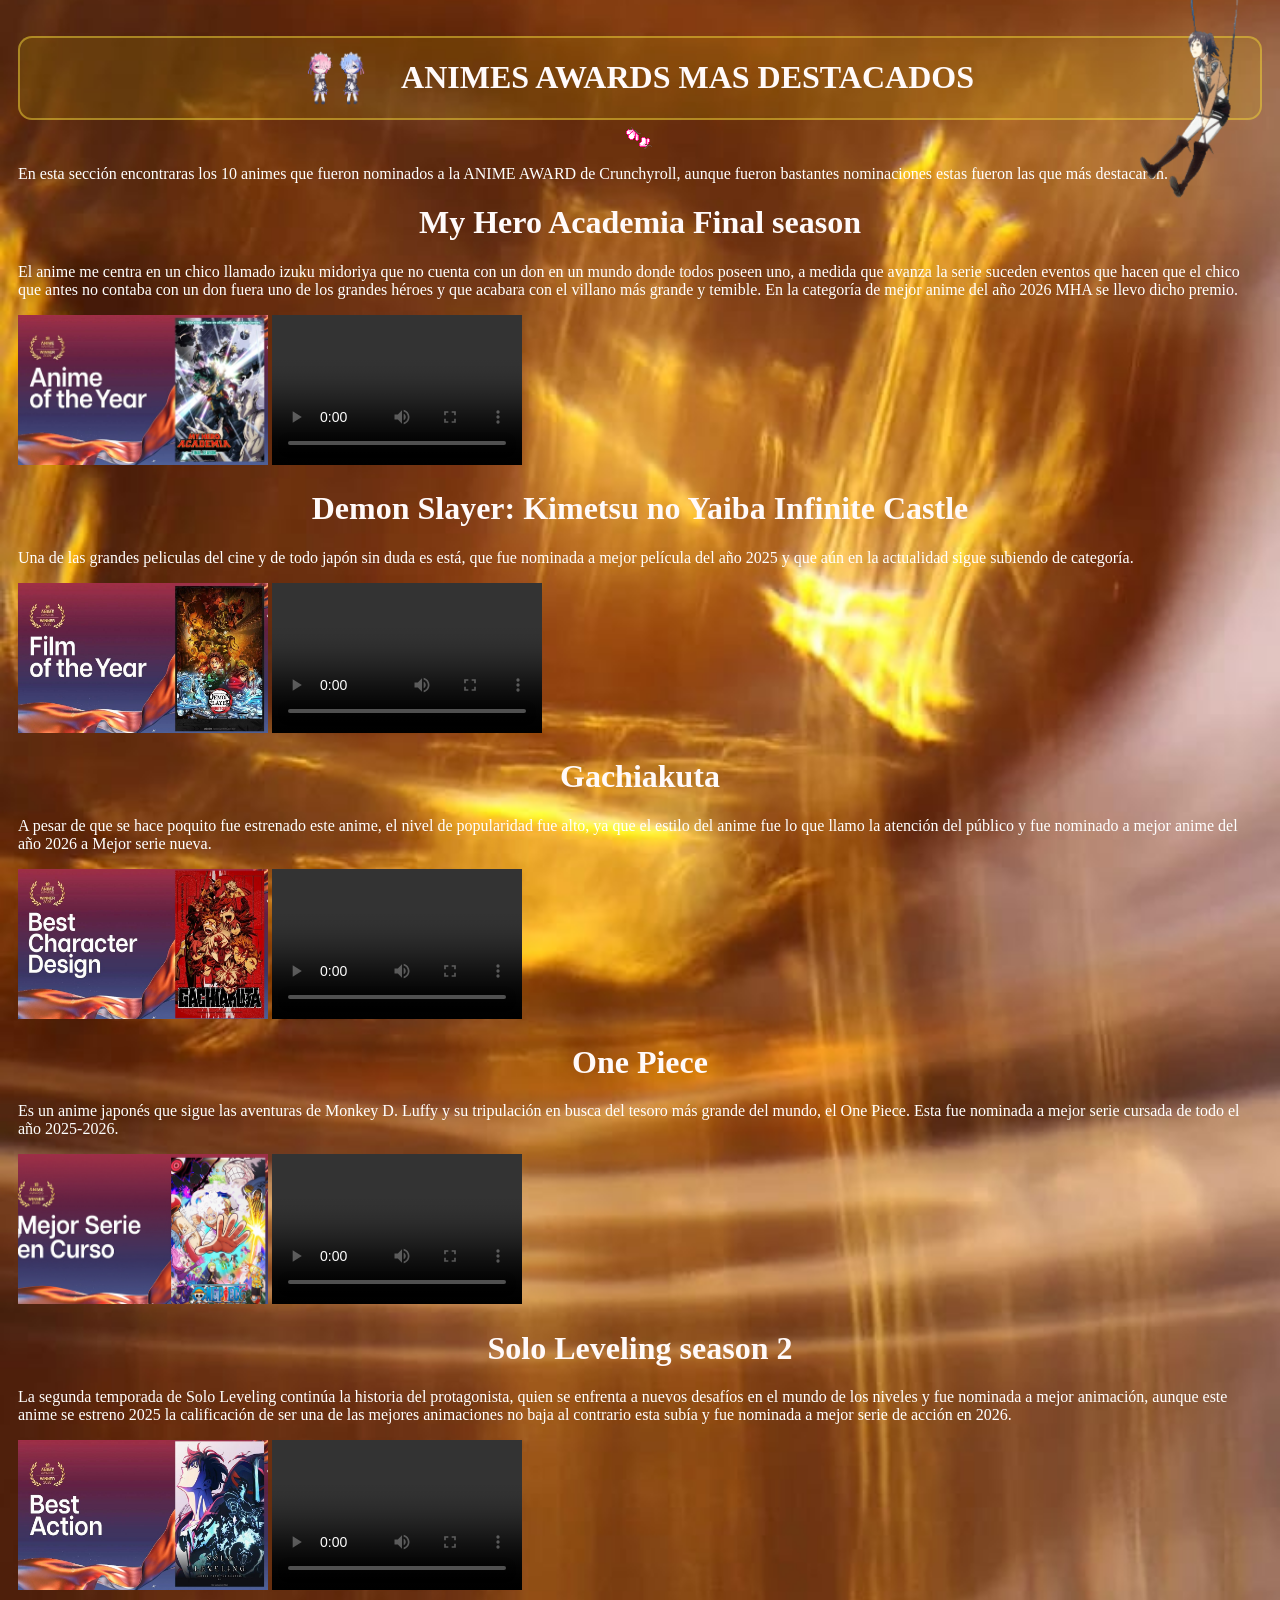
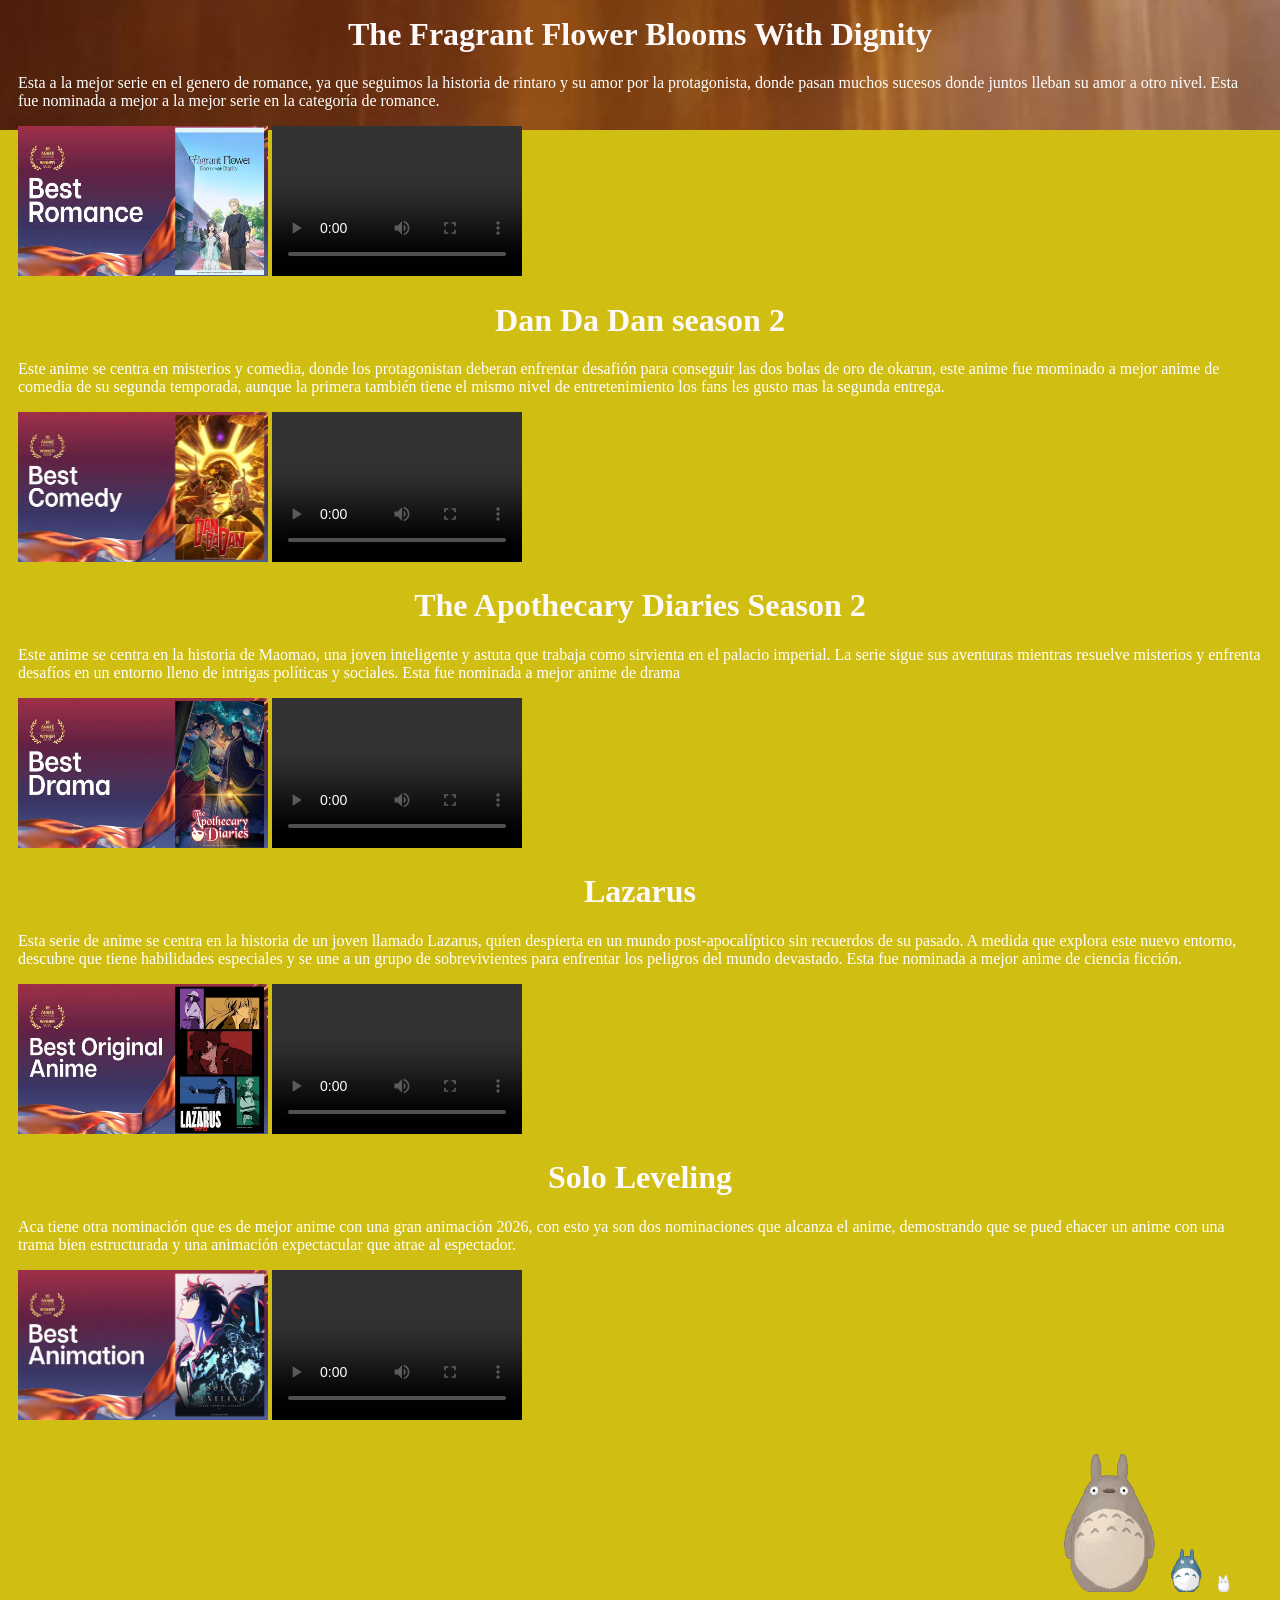
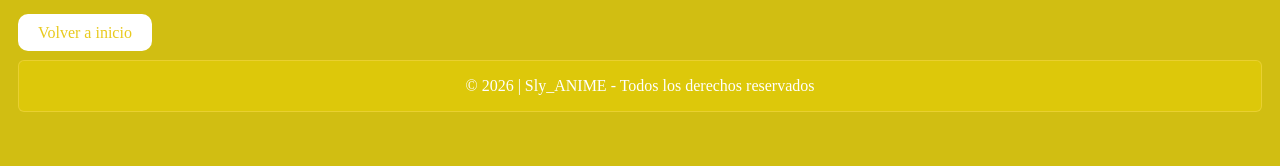
<file: Anime.html>
<!DOCTYPE html>
<html lang="en">
<head>
    <meta charset="UTF-8">
    <meta name="viewport" content="width=device-width, initial-scale=1.0">
    <title>sly_ANIME</title>
    <link rel="icon" href="icono.jpg">
    <link rel="stylesheet" href="style.css" />

</head>
<body>
  <br>
  <div class="titulo_y_baile">
        <img src="baile.gif" class="baile">
        <h1 style="text-align:center;" >ANIMES AWARDS MAS DESTACADOS</h1>
      </div>
    <div>
     <img src="titan.gif" class="titan" >
     <img src="mari.gif" class="mari">
    </div>
    <p>En esta sección encontraras los 10 animes que fueron nominados a la ANIME AWARD de Crunchyroll, aunque fueron bastantes nominaciones estas fueron las que más destacaron. </p>
   
    <h1 style="text-align: center;">My Hero Academia Final season</h1>
    <p>El anime me centra en un chico llamado izuku midoriya que no cuenta con un don en un mundo donde todos poseen uno, a medida que avanza la serie suceden eventos que hacen que el chico que antes no contaba con un don fuera uno de los grandes héroes y que acabara con el villano más grande y temible. En la categoría de mejor anime del año 2026 MHA se llevo dicho premio.</p>
     <img src="hero.jpeg" width="250px" height="150px">
       <video width="250px" height="150px" controls> 
        <img src="mari.gif" class="mari">
        <source src="mha.mp4" class="hma"> 
       </video>

       <br>
   <h1 style="text-align: center;"> Demon Slayer: Kimetsu no Yaiba Infinite Castle</h1>
     <p> Una de las grandes peliculas del cine y de todo japón sin duda es está, que fue nominada a mejor película del año 2025 y que aún en la actualidad sigue subiendo de categoría.</p>
     <img src="kimetsu.jpeg" width="250px" height="150px">
      <video width="270px" height="150px" controls>
        <source src="kimetsu.mp4" class="kimetsu"> 
       </video>
      
        <br>
   <h1 style="text-align: center;">Gachiakuta</h1>
     <p> A pesar de que se hace poquito fue estrenado este anime, el nivel de popularidad fue alto, ya que el estilo del anime fue lo que llamo la atención del público y fue nominado a mejor anime del año 2026 a Mejor serie nueva.</p>
     <img src="gachiakuta.jpeg" width="250px" height="150px">
     <video width="250px" height="150px" controls>
        <source src="gachi.mp4" class="gachi"> 
       </video>


        <br>
   <h1 style="text-align: center;"> One Piece</h1>
     <p>Es un anime japonés que sigue las aventuras de Monkey D. Luffy y su tripulación en busca del tesoro más grande del mundo, el One Piece. Esta fue nominada a mejor serie cursada de todo el año 2025-2026.</p>
     <img src="one.png" width="250px" height="150px">
      <video width="250px" height="150px" controls>
        <source src="one.mp4" class="one"> 
       </video>
      
       <br>
   <h1 style="text-align: center;">Solo Leveling season 2</h1>
     <p>La segunda temporada de Solo Leveling continúa la historia del protagonista, quien se enfrenta a nuevos desafíos en el mundo de los niveles y fue nominada a mejor animación, aunque este anime se estreno 2025 la calificación de ser una de las mejores animaciones no baja al contrario esta subía y fue nominada a mejor serie de acción en 2026.</p>
     <img src="sololevelin.jpeg" width="250px" height="150px">
     <video width="250px" height="150px" controls>
        <source src="solo.mp4" class="solo"> 
       </video>

       <br>
   <h1 style="text-align: center;">The Fragrant Flower Blooms With Dignity</h1>
     <p>Esta a la mejor serie en el genero de romance, ya que seguimos la historia de rintaro y su amor por la protagonista, donde pasan muchos sucesos donde juntos lleban su amor a otro nivel. Esta fue nominada a mejor a la mejor serie en la categoría de romance.</p>
     <img src="flowers.jpeg" width="250px" height="150px">
     <video width="250px" height="150px" controls>
       <source src="flower.mp4" class="flower">
     </video> 

     <br>
    <h1 style="text-align: center;" >Dan Da Dan season 2</h1>
     <p>Este anime se centra en misterios y comedia, donde los protagonistan deberan enfrentar desafión para conseguir las dos bolas de oro de okarun, este anime fue mominado a mejor anime de comedia de su segunda temporada, aunque la primera también tiene el mismo nivel de entretenimiento los fans les gusto mas la segunda entrega.</p>
     <img src="dan.jpeg" width="250px" height="150px">
       <video width="250px" height="150px" controls>
       <source src="dan.mp4">
     </video> 

      <br>
    <h1 style="text-align: center;">The Apothecary Diaries Season 2</h1>
      <p>Este anime se centra en la historia de Maomao, una joven inteligente y astuta que trabaja como sirvienta en el palacio imperial. La serie sigue sus aventuras mientras resuelve misterios y enfrenta desafíos en un entorno lleno de intrigas políticas y sociales. Esta fue nominada a mejor anime de drama</p>
      <img src="boticaria.jpeg" width="250px" height="150px">
      <video width="250px" height="150px" controls>
       <source src="boticaria.mp4">
     </video> 

     <br>
    <h1 style="text-align: center;">Lazarus</h1>
      <p>Esta serie de anime se centra en la historia de un joven llamado Lazarus, quien despierta en un mundo post-apocalíptico sin recuerdos de su pasado. A medida que explora este nuevo entorno, descubre que tiene habilidades especiales y se une a un grupo de sobrevivientes para enfrentar los peligros del mundo devastado. Esta fue nominada a mejor anime de ciencia ficción.</p>
      <img src="lazarus.jpeg" width="250px" height="150px">
      <video width="250px" height="150px" controls>
       <source src="accion.mp4">
     </video> 

      <br >
    <h1 style="text-align: center;">Solo Leveling</h1>
      <p>Aca tiene otra nominación que es de mejor anime con una gran animación 2026, con esto ya son dos nominaciones que alcanza el anime, demostrando que se pued ehacer un anime con una trama bien estructurada y una animación expectacular que atrae al espectador.</p>
      <img src="solo.jpeg" width="250px" height="150px" > 
      <video width="250px" height="150px" controls>
       <source src="level.mp4">
     </video> 
      <img src="totoro.gif" class="gif" style="display:block; margin-left: auto; margin-right: 0;">
       
       <a href="index.html" class="volver">Volver a inicio</a>
       <br>
       <br>
       <div class="autore">
       <p> © 2026 | Sly_ANIME - Todos los derechos reservados</p>
       </div>
      <br>
      <br>







</body>
</html>
</file>
<file: style.css>
body
{
 background-image: url("fondo2.jpeg");
  background-repeat: no-repeat;
  background-size: cover;
  background-color: rgb(209, 190, 18);
  background-position: center center;
  padding: 10px;
  background-attachment: fixed;


}
h1{
    color: rgb(255, 250, 250);
}
p{
    color: white;
}


.volver {
     text-decoration:rgb(255, 255, 255);
    color: rgb(233, 202, 30);
    background-color: rgb(255, 255, 255);
    padding: 10px 20px;
    border-radius: 10px;
}



#btn:hover{
    background-color: white;
    color: black;
    
}
.gif{
    width: 200px;
    height: 200px;
    animation: moverRL 12s linear infinite;
}

@keyframes moverRL {
  from {
    transform: translateX(100%);
  }
  to {
    transform: translateX(-100vw);
  }
}

.titan{
    width: 150px;
    position: absolute;
    top: 0;
    right: 0;
}



div{
    display: flex;
    justify-content: center;
    align-items: center;
}

.mari{
    max-width: 100%;
    height: auto;
}

.baile{
    width: 60px;
}

.titulo_y_baile{
    position: sticky;
    top: 0;
    background-color: rgb(204, 154, 18);
    display: flex;
    gap: 35px;
    background: rgba(228, 206, 7, 0.13); 
    border: 2px solid rgba(237, 210, 58, 0.5); 
    border-radius: 14px;
}

.autore {
    position: sticky;
    top: 0;
    background-color: rgb(204, 154, 18);
    display: flex;
    gap: 10px;
    background: rgba(228, 206, 7, 0.644); 
    border: 1px solid rgba(237, 210, 58, 0.801); 
    border-radius: 6px;
    
}

@media (max-width: 600px) {
    .titan {
        width: 60px;
    }
    .mari {
        width: 60px;
    }
    .baile{
        position: absolute;
        top: 0;
        left: 0;
        width: 40px;
    }
}
</file>
